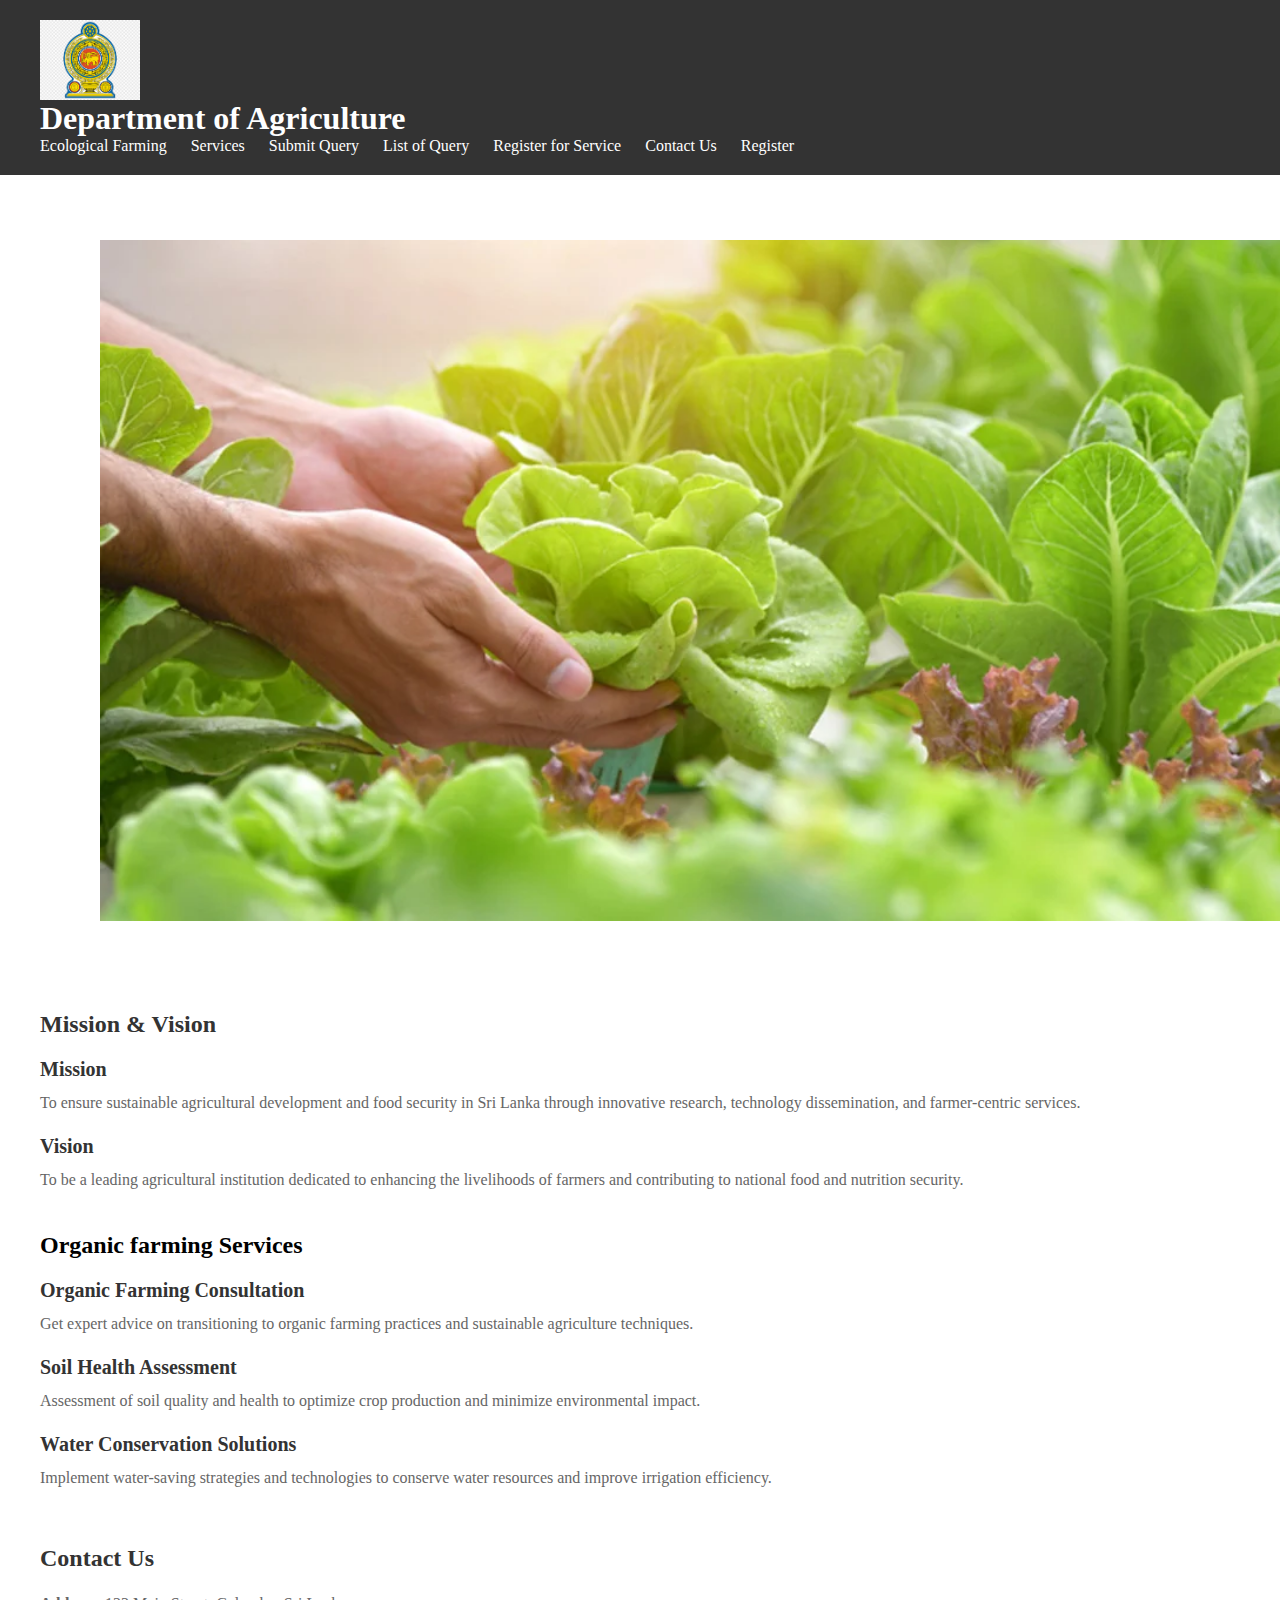
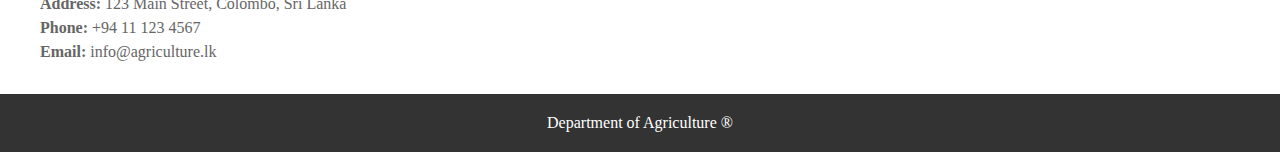
<file: index.html>
<!DOCTYPE html>
<html lang="en">
<head>
  <meta charset="UTF-8">
  <meta name="viewport" content="width=device-width, initial-scale=1.0">
  <title>Ecological Farming Department of Agriculture</title>
  <link rel="stylesheet" href="assets/css_file/homepage.css">
</head>
<body>
  <header>
    <div class="container">
      <img src="assets/image/hom_page/gov_icon.png" class="logo">
      <div class="header-content">
        <h1>Department of Agriculture</h1>    
        <nav>
          <ul>    
            <li><a href="#ecofarming">Ecological Farming</a></li>      
            <li><a href="#services">Services</a></li>            
            <li><a href="scripts/authCheck.php?submit_query=true">Submit Query</a></li>
            <li><a href="scripts/authCheck.php?list_of_querys=true">List of Query</a></li>
            <li><a href="scripts/authCheck.php?farming_service=true">Register for Service</a></li>            
            <li><a href="#contact">Contact Us</a></li>
            <li><a href="register.html">Register</a></li>
          </ul>
        </nav>
      </div>
    </div>
  </header>
  
  <section id="ecofarming">
    <div class="container">
      <div class="slideshow">
        <img src="assets/image/hom_page/Eco.webp" alt="Eco farming 1" class="homeImage">
        <img src="assets/image/hom_page/Eco4.webp" alt="Eco farming 2" class="homeImage">
        <img src="assets/image/hom_page/Eco2.jpg" alt="Eco farming 4" class="homeImage">
        <img src="assets/image/hom_page/Eco3.jpg" alt="Eco farming 5" class="homeImage">
      </div>
    </div>
  </section>
  <section id="pg01">
    <div class="container">

    </div>
  </section>
 <section id="mission-vision">
  <div class="container">
    <h2>Mission & Vision</h2>
    <div class="mission">
      <h3>Mission</h3>
      <p>To ensure sustainable agricultural development and food security in Sri Lanka through innovative research, technology dissemination, and farmer-centric services.</p>
    </div>
    <div class="vision">
      <h3>Vision</h3>
      <p>To be a leading agricultural institution dedicated to enhancing the livelihoods of farmers and contributing to national food and nutrition security.</p>
    </div>
  </div>
</section>
<section id="services">
  <div class="container">
    <h2>Organic farming Services</h2>
    <div class="service">
      <h3>Organic Farming Consultation</h3>
      <p>Get expert advice on transitioning to organic farming practices and sustainable agriculture techniques.</p>
    </div>
    <div class="service">
      <h3>Soil Health Assessment</h3>
      <p>Assessment of soil quality and health to optimize crop production and minimize environmental impact.</p>
    </div>
    <div class="service">
      <h3>Water Conservation Solutions</h3>
      <p>Implement water-saving strategies and technologies to conserve water resources and improve irrigation efficiency.</p>
    </div>
  </div>
</section>

<section id="contact-us">
 <section id="contact">
 <div class="container">
    <h2>Contact Us</h2>
    <div class="contact-info">
      <p><strong>Address:</strong> 123 Main Street, Colombo, Sri Lanka</p>
      <p><strong>Phone:</strong> +94 11 123 4567</p>
      <p><strong>Email:</strong> info@agriculture.lk</p>
    </div>
  </div>
 </section>
</section>

  
  <footer>
    <div class="container">
    <p>Department of Agriculture <?php echo date("Y") ?>&reg; </p>
    </div>
  </footer>

  <script src="assets/js/home.js"></script>
</body>
</html>
</file>
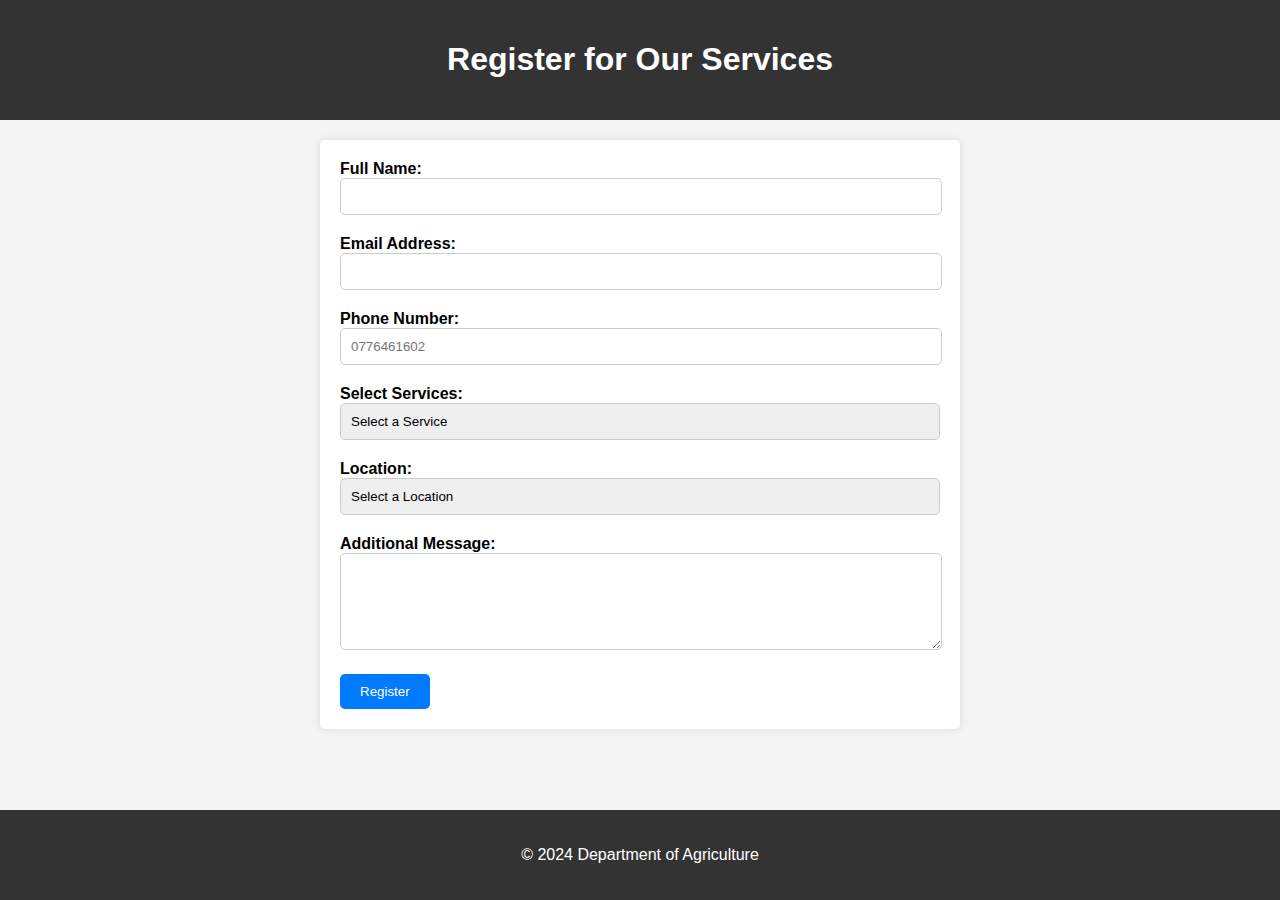
<file: farming_service.html>
<!DOCTYPE html>
<html lang="en">
<head>
    <meta charset="UTF-8">
    <meta name="viewport" content="width=device-width, initial-scale=1.0">
    <title>Registration Form</title>
    <link rel="stylesheet" href="assets/css_file/service_reg.css">
</head>
<body>
    <header>
        <h1>Register for Our Services</h1>
    </header>
    <main>
        <form id="farming-form">
            <div class="form-group2">
                <label for="name">Full Name:</label>
                <input type="text" id="full-name" name="full-name" required readonly>
            </div>
            <div class="form-group2">
                <label for="email">Email Address:</label>
                <input type="email" id="email" name="email" required readonly>
            </div>
            <div class="form-group2">
                <label for="phone">Phone Number:</label>
                <input type="tel" id="phone" name="phone" maxlength="10" placeholder="0776461602" required readonly>
            </div>
            <div class="form-group">
                <label for="services">Select Services:</label>
                <select id="services" name="services" required>
                    <option value="" disabled selected>Select a Service</option>
                    <option value="consultation">Consultation</option>
                    <option value="training_programs">Training Programs</option>
                    <option value="educational_resources">Educational Resources (Workshops, Manuals, Online Courses)</option>
                    <option value="water_conservation">Water Conservation Solutions</option>
                    <option value="soil_health_assessment">Soil Health Assessment</option>                    
                </select>
            </div>
            <div class="form-group">
                <label for="locations">Location:</label>
                <select id="locations" name="locations" required>
                    <option value="" disabled selected>Select a Location</option>             
                </select>
                <span class="error-message" id="error-location"></span>
            </div>
            
            <div class="form-group2">
                <label for="message">Additional Message:</label>
                <textarea id="message" name="message" rows="5"></textarea>
            </div>
            <button type="submit" id="submit-button">Register</button>
            <section>
                <div id="custom-dialog" class="dialog">
                    <div class="dialog-content">
                      <p id="message-text"></p>
                      <button id="ok-button">Home Page</button>
                    </div>
                  </div>
                  
            </section>
        </form>
    </main>    
    <footer>
        <p>&copy; 2024 Department of Agriculture</p>
    </footer>
    <script src="assets/js/farming_service.js"></script>
</body>
</html>
</file>
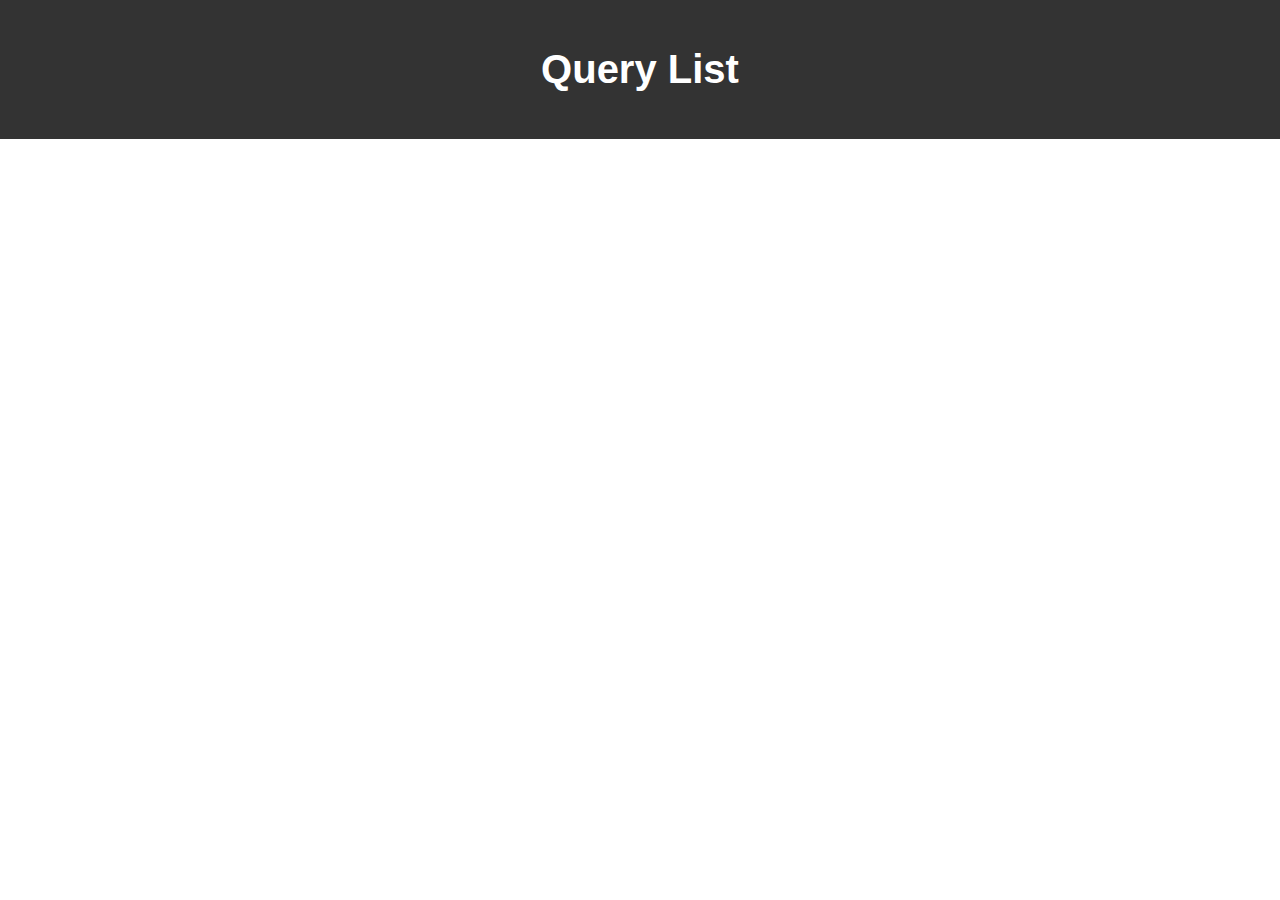
<file: list_of_querys.html>
<!DOCTYPE html>
<html lang="en">
<head>
    <meta charset="UTF-8">
    <meta name="viewport" content="width=device-width, initial-scale=1.0">
    <title>Query List</title>
    <link rel="stylesheet" href="assets/css_file/view_query.css">
</head>
<body>
    <header>
        <h1 style="font-size: 40px;">Query List</h1>
    </header>
    <div class="container" id="query-container"> 
     </div>
    <script src="assets/js/view_query.js"></script>
</body>
</html>
</file>
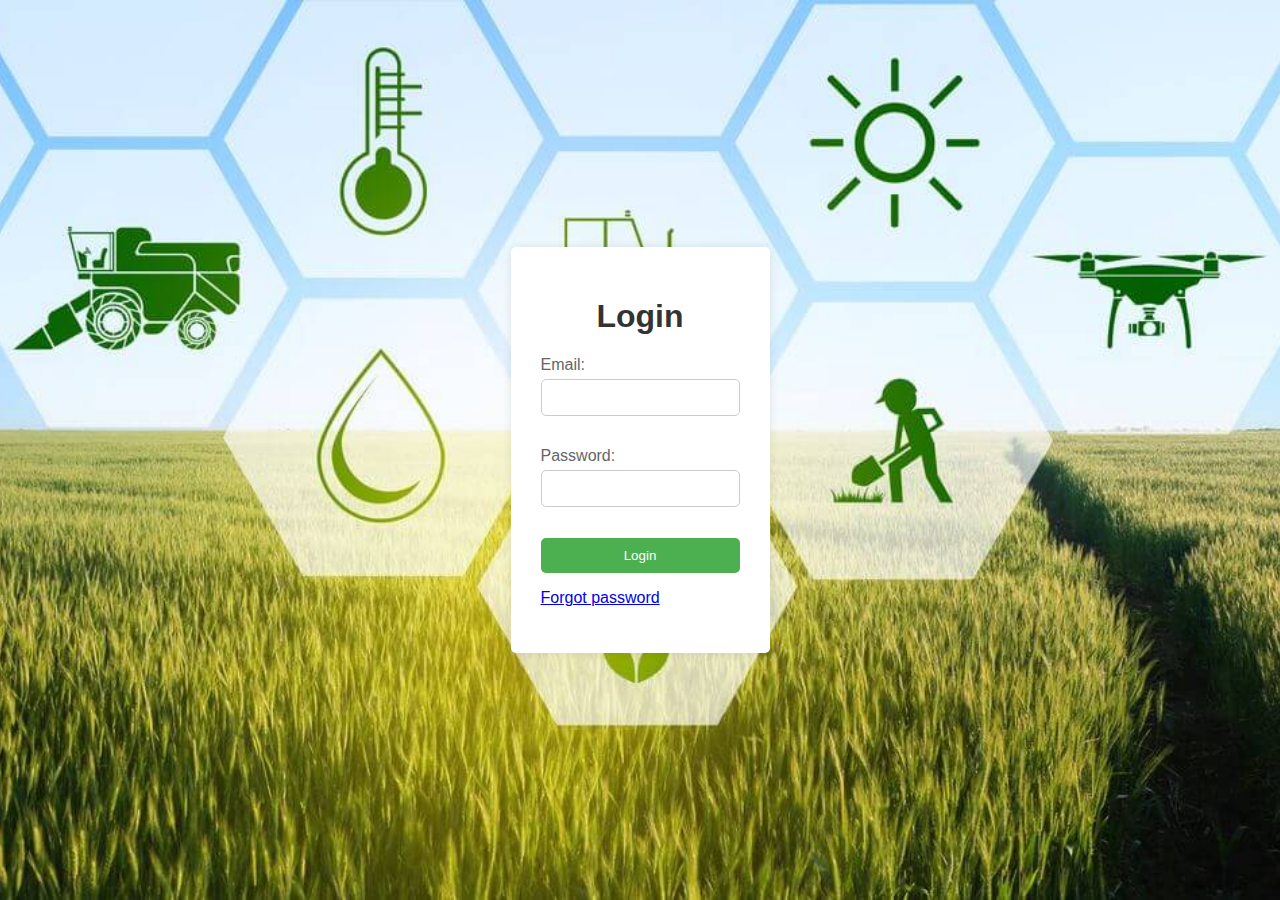
<file: login.html>
<!DOCTYPE html>
<html lang="en">
<head>
<meta charset="UTF-8">
<meta name="viewport" content="width=device-width, initial-scale=1.0">
<title>Login</title>
<link rel="stylesheet" type="text/css" href="assets/css_file/login_style.css">   
<script>
    function validation() {
        var username = document.getElementById("user").value;
        var password = document.getElementById("pass").value;

        if (username.trim() == "" || password.trim() == "") {
            alert("Please enter both username and password.");
            return false;
        }    
        return true; 
    }
</script>
<style>

</style>
</head>
<body>
    <div id="frm">  
        <h1>Login</h1>  
        <form name="f1" action="scripts/login.php" onsubmit="return validation()" method="POST" class="container">  
            <p>  
                <label for="user">Email:</label>  
                <input type="text" id="email_address" name="email_address" required />  
            </p>  
            <p>  
                <label for="pass">Password:</label>  
                <input type="password" id="pass" name="pass" required />  
            </p>  
            <p>     
                <input type="submit" id="btn" value="Login" />  
            </p>  
            <p><a href="#">Forgot password</a></p>

        </form>  
    </div>
</body>
</html>
</file>
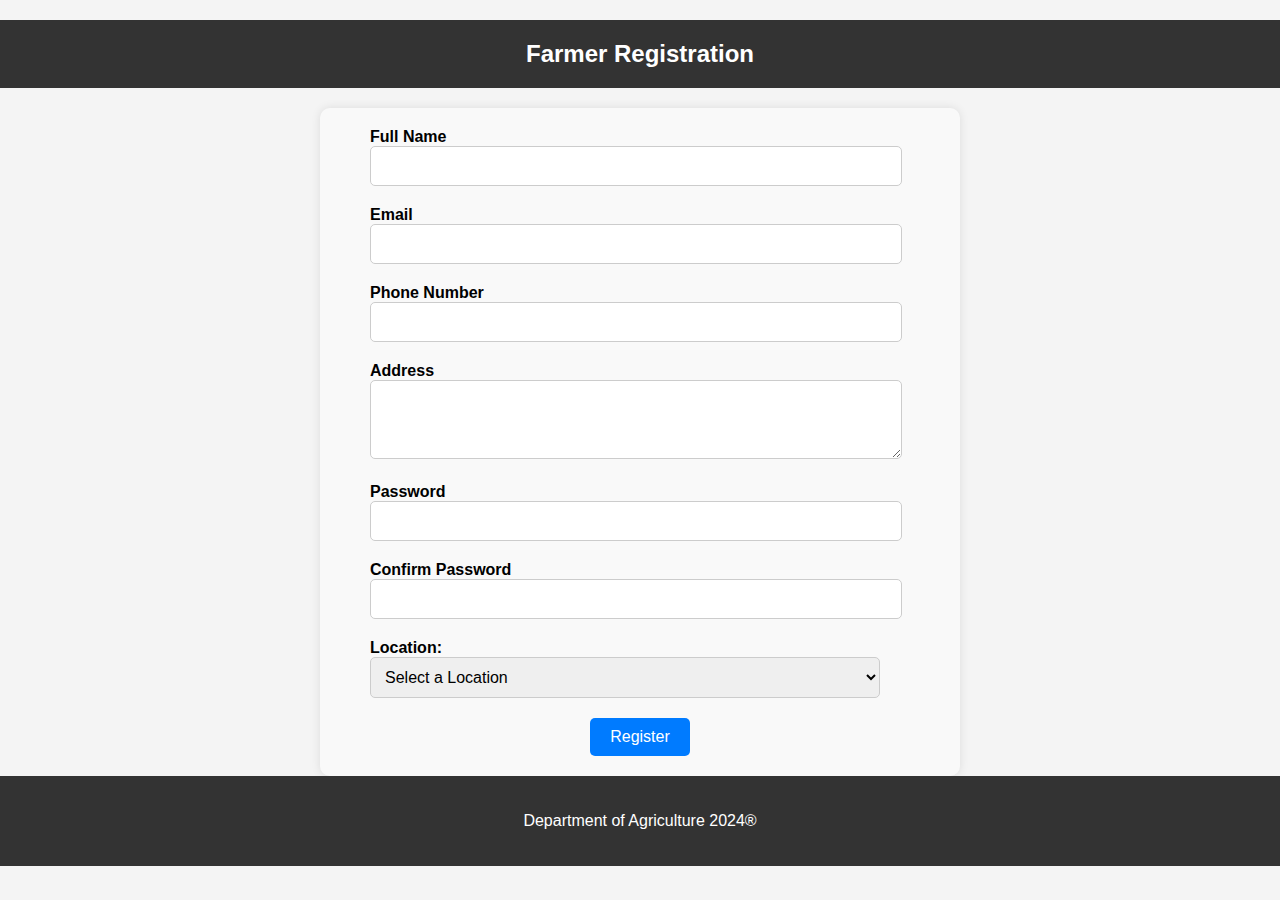
<file: register.html>
<!DOCTYPE html>
<html lang="en">
<head>
  <meta charset="UTF-8">
  <meta name="viewport" content="width=device-width, initial-scale=1.0">
  <title>Farmer Registration</title>
  <link rel="stylesheet" href="assets/css_file/registration.css">
</head>
<body>
<header>
  <h2>Farmer Registration</h2>
</header>
<section id="registration">
  <div class="container">
    <div class="form-wrapper">
      <form id="registration-form">
        <div class="form-group">
          <label for="full-name">Full Name</label>
          <input type="text" id="full-name" name="full-name" required>
          <span class="error-message" id="error-full-name"></span>
        </div>
        <div class="form-group">
          <label for="email">Email</label>
          <input type="email" id="email" name="email" required>
          <span class="error-message" id="error-email"></span>
        </div>
        <div class="form-group">
          <label for="phone">Phone Number</label>
          <input type="tel" id="phone" name="phone" required>
          <span class="error-message" id="error-phone"></span>
        </div>
        <div class="form-group">
          <label for="address">Address</label>
          <textarea id="address" name="address" rows="3" required></textarea>
          <span class="error-message" id="error-address"></span>
        </div>
        <div class="form-group">
          <label for="password">Password</label>
          <input type="password" id="password" name="password" required>
          <span class="error-message" id="error-password"></span>
        </div>
        <div class="form-group">
          <label for="confirm-password">Confirm Password</label>
          <input type="password" id="confirm-password" name="confirm-password" required>
          <span class="error-message" id="error-confirm-password"></span>
        </div>
        <div class="form-group">
          <label for="locations">Location:</label>
          <select id="locations" name="locations" required>
              <option value="" disabled selected>Select a Location</option>             
          </select>
          <span class="error-message" id="error-location"></span>
      </div>
        <button type="submit" id="submit-button">Register</button>
      </form>
    </div>
  </div>
</section>

<section>
  <div id="error-modal" class="modal">
    <div class="modal-content">    
      <img alt="Confirmation Image" id="notification-icon" class="imgfile">
      <p id="error-modal-content"></p>
      <span class="close" id="close-button">&times;</span>
    </div>
  </div>
</section>

<footer>
  <div class="footers">
    <p>Department of Agriculture 2024&reg; </p>
  </div>
</footer>
<script src="assets/js/registration.js"></script>
</body>
</html>
</file>
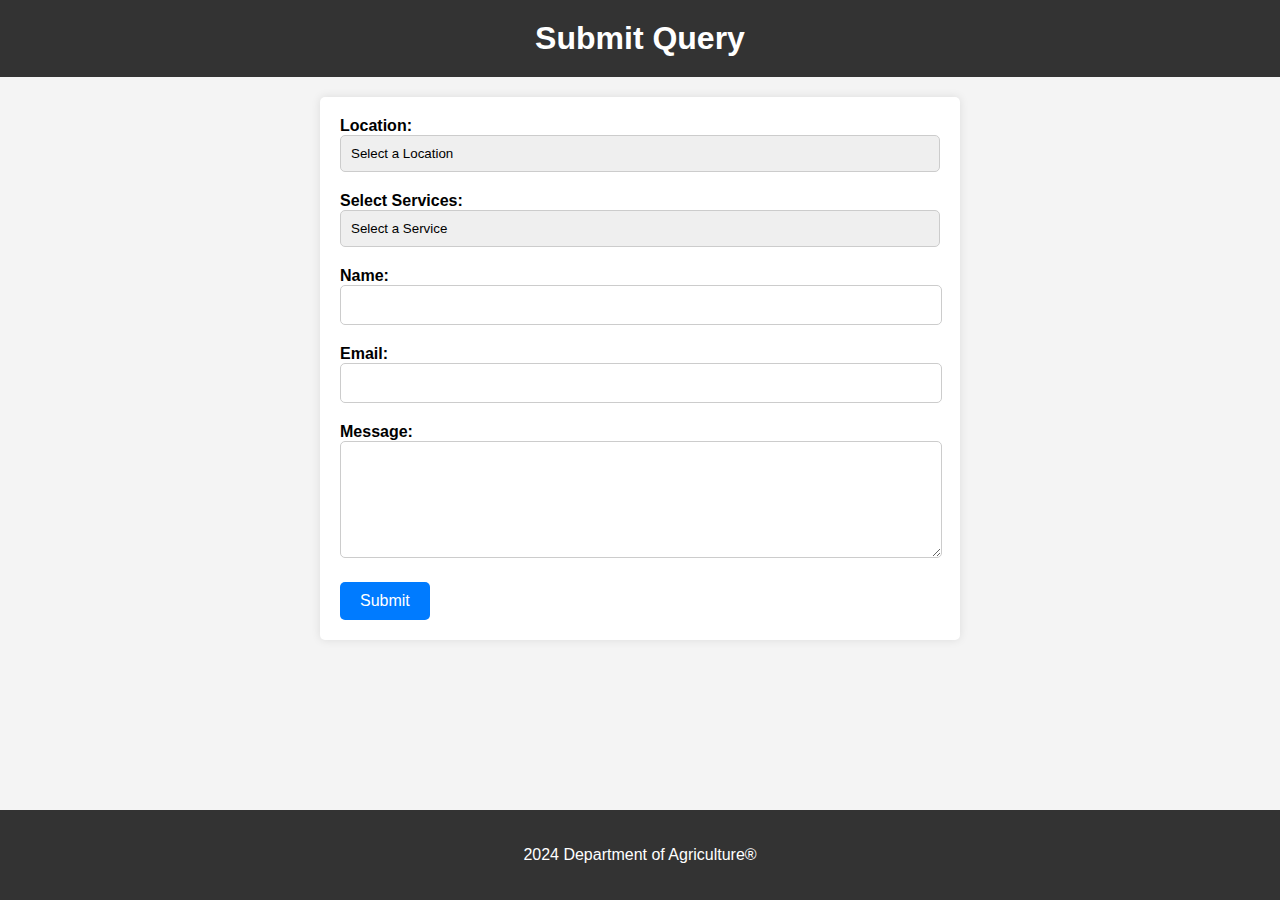
<file: submit_query.html>
<!DOCTYPE html>
<html lang="en">
<head>
    <meta charset="UTF-8">
    <meta name="viewport" content="width=device-width, initial-scale=1.0">
    <title>Submit Query</title>
    <link rel="stylesheet" href="assets/css_file/submit_query.css">
    <link rel="stylesheet" href="assets/css_file/service_reg.css">

</head>
<body>
    <header>
        <h1>Submit Query</h1>
    </header>
    <main>        
        <form id="query-form" action="scripts/authCheck.php" method="post">
            <div class="form-group">
                <label for="locations">Location:</label>
                <select id="locations" name="locations" required>
                    <option value="" disabled selected>Select a Location</option>             
                </select>
                <span class="error-message" id="error-location"></span>
            </div>
            <div class="form-group">
                <label for="services">Select Services:</label>
                <select id="services" name="services" required>
                    <option value="" disabled selected>Select a Service</option>                   
                </select>
            </div>       
            <div class="form-group2">
                <label for="name">Name:</label>
                <input type="text" id="name" name="name" required readonly>
            </div>
            <div class="form-group2">
                <label for="email">Email:</label>
                <input type="email" id="email" name="email" required readonly>
            </div>
           
            <div class="form-group2">
                <label for="message">Message:</label>
                <textarea id="message" name="message" rows="5" required></textarea>
            </div>         
            <button type="submit" id="submit" name="submit">Submit</button>
            <section>
                <div id="custom-dialog" class="dialog">
                    <div class="dialog-content">
                      <p id="message-text"></p>
                      <button id="ok-button">Home Page</button>
                    </div>
                  </div>
                  
            </section>
        </form>    
    </main>
    <footer class='footers'>
        <p>2024 Department of Agriculture&reg;</p>
    </footer>
        <script src="assets/js/submit_query.js"></script>
</body>
</html>
</file>
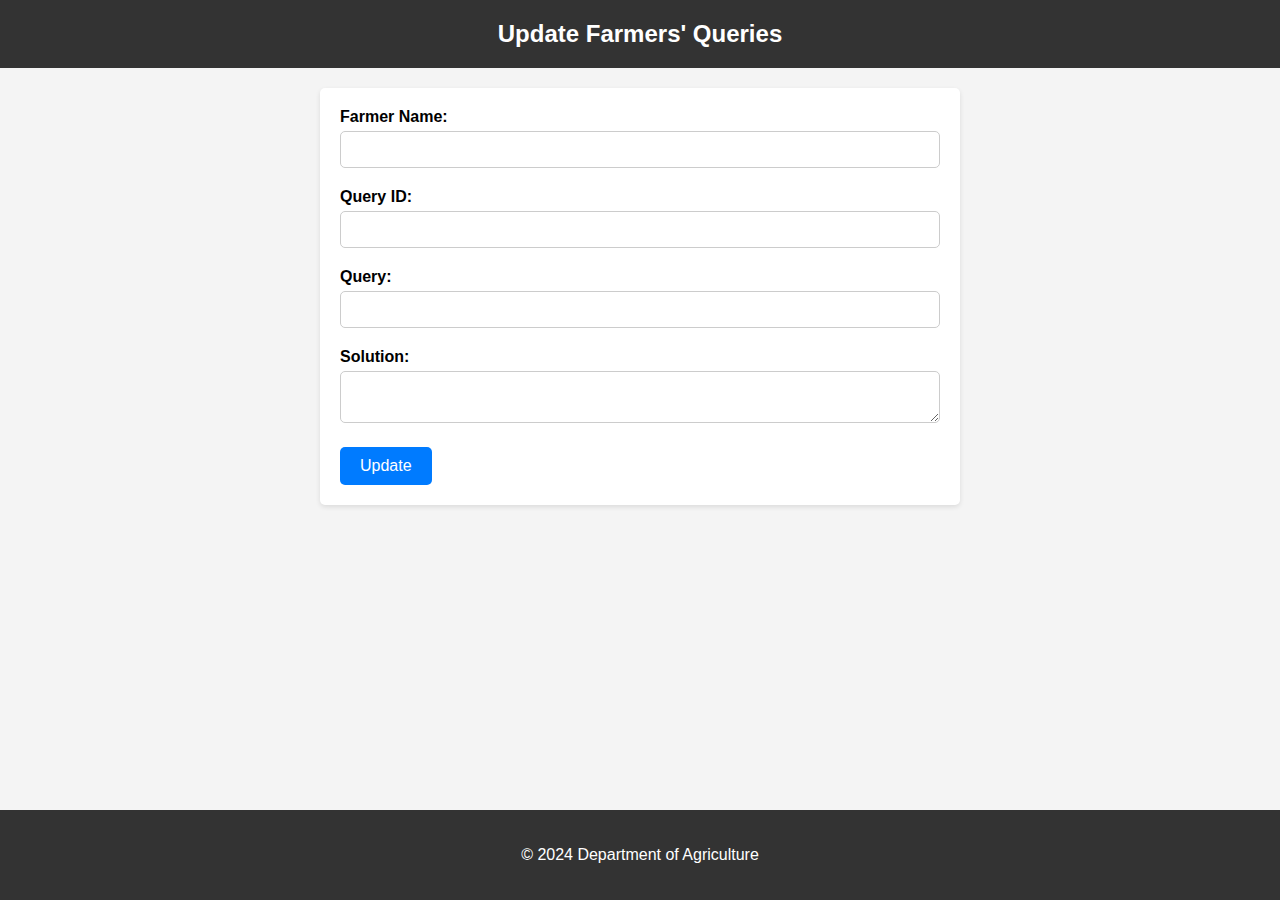
<file: update_officer_data.html>
<!DOCTYPE html>
<html lang="en">
<head>
    <meta charset="UTF-8">
    <meta name="viewport" content="width=device-width, initial-scale=1.0">
    <title>Update Farmers' Queries</title>
    <link rel="stylesheet" href="assets/css_file/update_query.css">
</head>
<body>
    <header>
        <h1>Update Farmers' Queries</h1>
    </header>
    <main>
        <form id="update-query-form">
            <div class="form-group">
                <label for="farmer-name">Farmer Name:</label>
                <input type="text" id="farmer-name" name="farmer-name" required readonly>
            </div>
            <div class="form-group">
                <label for="query-id">Query ID:</label>
                <input type="text" id="query-id" name="query-id" required readonly>
            </div>
            <div class="form-group">
                <label for="quest">Query:</label>
                <input type="text" id="quest" name="quest" required readonly>
            </div>
            <div class="form-group">
                <label for="solution">Solution:</label>
                <textarea id="solution" name="solution" required></textarea>
            </div>
            <button type="submit" id="submit">Update</button>
           
        </form>
        <section>
            <div id="custom-dialog" class="dialog">
                <div class="dialog-content">
                  <p id="message-text"></p>
                  <button id="ok-button">go back</button>
                </div>
              </div>
              
        </section>
    </main>
    <footer>
        <p>&copy; 2024 Department of Agriculture</p>
    </footer>
    <script src="assets/js/update_query.js"></script>
</body>
</html>
</file>
<file: assets/css_file/homepage.css>
body, h1, h2, p, ul, li {
    margin: 0;
    padding: 0;
  }
  
  .container {
    max-width: 1200px;
    margin: 0 auto;
    padding: 0 20px;
  }
  
  header {
    background-color: #333;
    color: #fff;
    padding: 20px 0;
  }
  
  header h1 {
    margin: 0;
  }
  
  nav ul {
    list-style: none;
  }
  
  nav ul li {
    display: inline;
    margin-right: 20px;
  }
  
  nav ul li a {
    color: #fff;
    text-decoration: none;
  }
  
  section {
    padding: 5px 0;
  }
  
  footer {
    background-color: #333;
    color: #fff;
    padding: 20px 0;
    text-align: center;
  }
.logo {
    width: 100px; 
    height: auto; 
    display: block; 
    margin: 0; 
  }
  .homeImage {
    width: 100%;
    height: auto;
    padding: 60px;
    display: none; 
  }
  
  .fade-in {
    animation: fadeIn 1s ease-in-out forwards;
  }
  
  @keyframes fadeIn {
    0% { opacity: 0; }
    100% { opacity: 1; }
  }
#mission-vision .container {
  
  margin: 0 auto;
  padding: 10px;
}

#mission-vision h2 {
  font-size: 24px;
  color: #333;
  margin-bottom: 20px;
}

.mission, .vision {
  margin-bottom: 20px;
}

.mission h3, .vision h3 {
  font-size: 20px;
  color: #333;
  margin-bottom: 10px;
}

.mission p, .vision p {
  font-size: 16px;
  line-height: 1.5;
  color: #666;
}

#contact-us .container {

  margin: 0 auto;
  padding: 20px;
}

#contact-us h2 {
  font-size: 24px;
  color: #333;
  margin-bottom: 20px;
}

.contact-info p {
  font-size: 16px;
  line-height: 1.5;
  color: #666;
}
#eco-services .container {
  max-width: 800px;
  margin: 0 auto;
  padding: 20px;
}

#eco-services h2 {
  font-size: 24px;
  color: #333;
  margin-bottom: 20px;
}

.service {
  margin-bottom: 20px;
}

.service h3 {
  font-size: 20px;
  color: #333;
  margin-bottom: 10px;
}

.service p {
  font-size: 16px;
  line-height: 1.5;
  color: #666;
}
</file>
<file: assets/css_file/service_reg.css>
body {
    font-family: Arial, sans-serif;
    margin: 0;
    padding: 0;
    background-color: #f4f4f4;
}

header {
    background-color: #333;
    color: #fff;
    padding: 20px 0;
    text-align: center;
}

main {
    max-width: 600px;
    margin: 20px auto;
    padding: 20px;
    background-color: #fff;
    border-radius: 5px;
    box-shadow: 0 0 10px rgba(0, 0, 0, 0.1);
}

.form-group {
    margin-bottom: 20px;
   
}
.form-group2 {
    margin-right: 20px;
     margin-bottom: 20px;
}
label {
    display: block;
    font-weight: bold;
}

input[type="text"],
input[type="email"],
input[type="tel"],
select,
textarea {
    width: 100%;
    padding: 10px;
    border: 1px solid #ccc;
    border-radius: 5px;
}

select {
    appearance: none;
    padding-right: 25px;
    background-repeat: no-repeat;
    background-position: right 10px center;
}

textarea {
    resize: vertical;
}

button[type="submit"] {
    background-color: #007bff;
    color: white;
    padding: 10px 20px;
    border: none;
    border-radius: 5px;
    cursor: pointer;
}

button[type="submit"]:hover {
    background-color: #0056b3;
}

footer {
    background-color: #333;
    color: #fff;
    padding: 20px 0;
    text-align: center;
    position: fixed;
    bottom: 0;
    width: 100%;
}
.dialog {
    display: none;
    position: fixed;
    top: 50%;
    left: 50%;
    transform: translate(-50%, -50%);
    background-color: white;
    padding: 20px;
    border: 1px solid #ccc;
    border-radius: 5px;
  }
  
  .dialog-content {
    text-align: center;
  }
  
  #ok-button {
    margin-top: 10px;
    padding: 8px 16px;
    background-color: #007bff;
    color: white;
    border: none;
    border-radius: 5px;
    cursor: pointer;
  }
</file>
<file: assets/css_file/view_query.css>
body {
    font-family: 'Segoe UI', Tahoma, Geneva, Verdana, sans-serif;
    margin: 0;
    padding: 0;
}

.min-cont{
    align-items: last baseline;
  
    height: auto;
    background-color: #fff;
    border: #fff;
}
header {
    background-color: #333;
    color: #fff;
    padding: 20px 0;
    text-align: center;
}

.container {
    margin: 10px;
    background-color: #82cfc5;
    text-align: left;
}
.h1-center{
    text-align: center;
   
}
.query-row {
    border: 1px solid #e0e0e0;
    border-radius: 5px;
    padding: 20px;
    margin-bottom: 20px;
    box-shadow: 0 0 10px rgba(0, 0, 0, 0.1);
    transition: transform 0.3s ease-in-out;
}

.query-row:hover {
    transform: translateY(-5px);
    box-shadow: 0 5px 15px rgba(0, 0, 0, 0.2);
}

.query-row div {
    margin-bottom: 5px;
}

.query-row div strong {
    font-weight: bold;
    margin-right: 5px;
}

.query-row button {
    background-color: #007bff;
    color: #fff;
    border: none;
    border-radius: 3px;
    padding: 8px 12px;
    cursor: pointer;
    transition: background-color 0.3s ease-in-out;
}
.right-text{
    text-align: right;
}
.query-row button:hover {
    background-color: #0056b3;
}
.button-container {
    display: flex;
    justify-content: center;
}

.button-container button {    
    margin: 5px;
}
.button-container .edit-btn{
    background-color: rgb(127, 140, 255);
}
.button-container .delete-btn{
    background-color: rgb(218, 28, 54);
}
.button-container .view-btn{
    background-color: rgb(218, 215, 28);
}
.query-style{   
    background-color: rgb(134, 159, 228);
    padding: 5px;
    padding-left: 20px;
}
body {
    font-family: 'Segoe UI', Tahoma, Geneva, Verdana, sans-serif;
    margin: 0;
    padding: 0;
}

.container {
    display: grid;
    grid-template-columns: repeat(2, 1fr);
    grid-gap: 20px;

.min-cont {
    background-color: #fff;
    border: 1px solid #e0e0e0;
    border-radius: 5px;
    padding: 20px;
}
.query-buttons {
    background-color: #007bff;
    border: 1px solid #007bff;
    border-radius: 5px;
    padding: 20px;
    color: #fff;
    text-align: center;
}

.query-buttons button {
    background-color: #fff;
    color: #007bff;
    border: 1px solid #007bff;
    border-radius: 3px;
    padding: 8px 12px;
    cursor: pointer;
    transition: background-color 0.3s ease-in-out, color 0.3s ease-in-out;
    margin-top: 10px;
}
.query-buttons button:hover {
    background-color: #0056b3;
    color: #fff;
}
}
.answer-style{   
    background-color: rgb(134, 228, 154);
    padding: 5px;
    padding-left: 20px;
}
</file>
<file: assets/css_file/login_style.css>
body {
    font-family: Arial, sans-serif;
    background-color: #f4f4f4;
    margin: 0;
    padding: 0;
    display: flex;
    justify-content: center;
    align-items: center;
    height: 100vh;   
        background-image: url('../image/login_bg/bg_login.jpeg'); 
        background-size: cover;
        background-position: center;
        font-family: Arial, sans-serif;
        margin: 0;
        padding: 0;
    }


.container{
background-color: white;
}
#frm {
    background-color: #fff;
    padding: 30px;
    border-radius: 5px;
    box-shadow: 0px 0px 10px 0px rgba(0,0,0,0.1);
}
h1 {
    text-align: center;
    color: #333;
}
label {
    display: block;
    margin-bottom: 5px;
    color: #666;
}
input[type="text"],
input[type="password"] {
    width: 100%;
    padding: 10px;
    margin-bottom: 15px;
    border: 1px solid #ccc;
    border-radius: 5px;
    box-sizing: border-box;
}
input[type="submit"] {
    width: 100%;
    padding: 10px;
    border: none;
    border-radius: 5px;
    background-color: #4caf50;
    color: #fff;
    cursor: pointer;
    transition: background-color 0.3s;
}
input[type="submit"]:hover {
    background-color: #45a049;
}
homeBodyBg{
      background-image: url('background-image.jpg'); 
        background-size: cover;
        background-position: center;
        font-family: Arial, sans-serif;
        margin: 0;
        padding: 0;
}
</file>
<file: assets/css_file/registration.css>
body {
  font-family: Arial, sans-serif;
  background-color: #f4f4f4;
  background-size: cover;
  background-position: center;
  margin: 0;
  padding: 0;
}

.container {
  max-width: 600px;
  margin: 0 auto;
  padding: 20px;
  background-color: rgba(255, 255, 255, 0.442);
  border-radius: 10px;
  box-shadow: 0 0 10px rgba(0, 0, 0, 0.1);
}

h2 {
  background-color: #333;
  color: #fff;
  padding: 20px 0;
  text-align: center;
}

.form-group {
  margin-bottom: 20px;
  margin-right: 10%;
  margin-left: 5%;
}

label {
  font-weight: bold;
}

input[type="text"],
input[type="email"],
input[type="tel"],
input[type="password"],
textarea {
  width: 100%;
  padding: 10px;
  font-size: 16px;
  border: 1px solid #ccc;
  border-radius: 5px;
}

textarea {
  resize: vertical;
}

.error-message {
  color: #d9534f;
  font-size: 14px;
}

button {
  padding: 10px 20px;
  font-size: 16px;
  color: #fff;
  background-color: #007bff;
  border: none;
  border-radius: 5px;
  cursor: pointer;
  display: block;
  margin: 0 auto;
}

button:hover {
  background-color: #0056b3;
}
.modal {
  display: none;
  position: fixed;
  z-index: 1;
  left: 0;
  top: 0;
  width: 100%;
  height: 100%;
  overflow: auto;
  background-color: rgba(0, 0, 0, 0.5);
}

.modal-content {
  background-color: #fefefe;
  margin: 15% auto;
  padding: 20px;
  border: 1px solid #888;
  width: 80%;
  max-width: 400px;
}

.close {
  color: #aaa;
  float: right;
  font-size: 28px;
  font-weight: bold;
}

.close:hover,
.close:focus {
  color: black;
  text-decoration: none;
  cursor: pointer;
}
.footers{
  background-color: #333;
  color: #fff;
  padding: 20px 0;
  text-align: center;
}
.modal-content {
  display: flex;
  align-items: center; 
}

.imgfile {
  margin-right: 10px;
  width: 30px;
}
select {
  width: 100%;
  padding: 10px;
  font-size: 16px;
  border: 1px solid #ccc;
  border-radius: 5px;
}
</file>
<file: assets/css_file/submit_query.css>
body {
    font-family: Arial, sans-serif;
    margin: 0;
    padding: 0;
}

header h1 {
    margin: 0;
}

main {
    padding: 20px;
}

form {
    max-width: 600px;
    margin: 0 auto;
}


label {
    font-weight: bold;
}

input[type="text"],
input[type="email"],
textarea {
    width: 100%;
    padding: 10px;
    font-size: 16px;
    border: 1px solid #ccc;
    border-radius: 5px;
}

textarea {
    resize: vertical;
}

button {
    padding: 10px 20px;
    font-size: 16px;
    color: #fff;
    background-color: #007bff;
    border: none;
    border-radius: 5px;
    cursor: pointer;
}

button:hover {
    background-color: #0056b3;
}

.modal {
    display: none;
    position: fixed;
    z-index: 1;
    left: 0;
    top: 0;
    width: 100%;
    height: 100%;
    overflow: auto;
    background-color: rgba(0, 0, 0, 0.5);
}

.modal-content {
    background-color: #fefefe;
    margin: 15% auto;
    padding: 20px;
    border: 1px solid #888;
    width: 80%;
    max-width: 400px;
}

.close {
    color: #aaa;
    float: right;
    font-size: 28px;
    font-weight: bold;
}

.close:hover,
.close:focus {
    color: black;
    text-decoration: none;
    cursor: pointer;
}

.footers {
    background-color: #333;
    color: #fff;
    padding: 20px 0;
    text-align: center;
}
</file>
<file: assets/css_file/update_query.css>
body {
    font-family: Arial, sans-serif;
    margin: 0;
    padding: 0;
    background-color: #f4f4f4;
}

header {
    background-color: #333;
    color: #fff;
    padding: 20px 0;
    text-align: center;
}

h1 {
    margin: 0;
    font-size: 24px;
}

main {
    padding: 20px;
}

form {
    max-width: 600px;
    margin: 0 auto;
    background-color: #fff;
    padding: 20px;
    border-radius: 5px;
    box-shadow: 0 2px 5px rgba(0, 0, 0, 0.1);
}

.form-group {
    margin-bottom: 20px;
}

label {
    display: block;
    margin-bottom: 5px;
    font-weight: bold;
}

input[type="text"],
textarea {
    width: 100%;
    padding: 10px;
    border: 1px solid #ccc;
    border-radius: 5px;
    box-sizing: border-box;
}

button[type="submit"] {
    background-color: #007bff;
    color: #fff;
    padding: 10px 20px;
    border: none;
    border-radius: 5px;
    cursor: pointer;
    font-size: 16px;
}

button[type="submit"]:hover {
    background-color: #0056b3;
}

footer {
    background-color: #333;
    color: #fff;
    padding: 20px 0;
    text-align: center;
    position: fixed;
    bottom: 0;
    width: 100%;
}
.dialog {
    display: none; 
    position: fixed;
    z-index: 1;
    left: 0;
    top: 0;
    width: 100%;
    height: 100%;
    overflow: auto;
    background-color: rgba(0, 0, 0, 0.4); 
  }
  
  .dialog-content {
    background-color: #fefefe;
    margin: 15% auto;
    padding: 20px;
    border: 1px solid #888;
    width: 20%;
    text-align: center;
  }
  
  .dialog-content button {
    background-color: #4CAF50;
    color: white;
    padding: 10px 18px;
    margin: 8px 0;
    border: none;
    cursor: pointer;
    border-radius: 5px;
  }
  
  .dialog-content button:hover {
    background-color: #45a049;
  }
</file>
